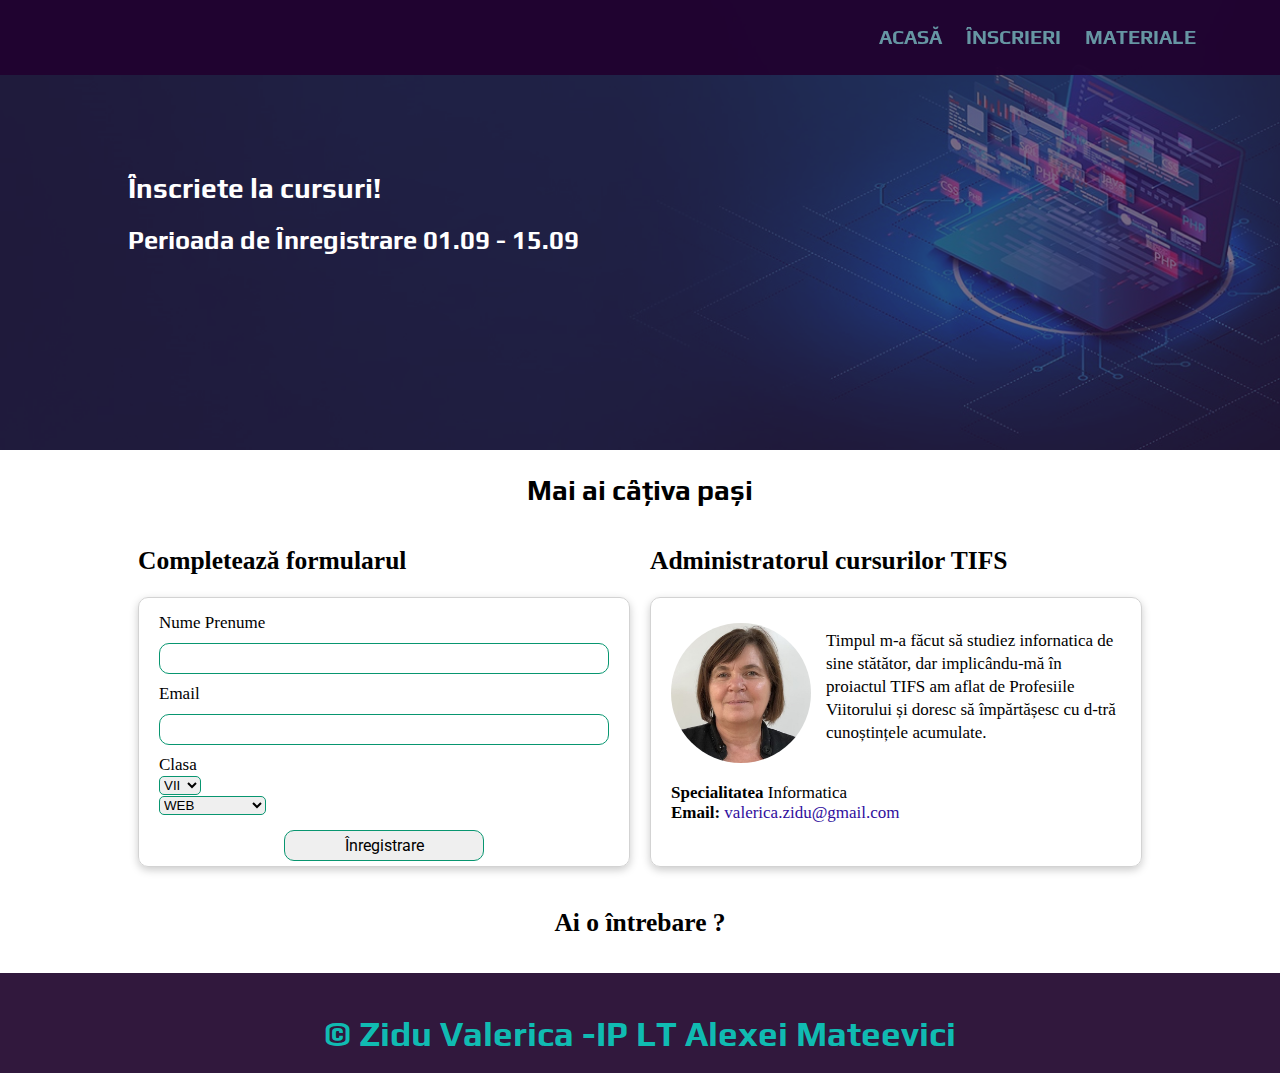
<file: pages/inscrieri.html>
<!DOCTYPE html>
<html>

<head>
    <meta charset="UTF-8">
    <meta name="viewport" content="width=device-width, initial-scale=1.0">
    <title>Dezvoltarea Web - LT Ștefan cel Mare</title>

    <link rel="stylesheet" href="../css/style.css">
    <link rel="icon" href="../images/icon.png">
</head>

<body>

    <header>
        <nav>
            <a href="../index.html">Acasă</a>
            <a href="inscrieri.html">Înscrieri</a>
            <a href="materiale.html">Materiale</a>
        </nav>
    </header>

    <main>

        <section id="inscrieri">
            <div class="tint">

            </div>
            <div class="section-info">
                <h1> Înscriete la cursuri!</h1>
                <h2> Perioada de Înregistrare 01.09 - 15.09 </h2>

            </div>
        </section>
        <section>
            <h1 class="centered"> Mai ai câțiva pași</h1>
            <div class="row">
                <div class="col-50">
                    <h2>Completează formularul</h2>
                    <form class="formular" method="POST" action=" https://sheetdb.io/api/v1/60srckvuop18a">
                        <label for="nume">Nume Prenume</label>
                        <input type="text" id="nume" name="nume">

                        <label for="email">Email</label>
                        <input type="email" id="email" name="email">

                        <label for="clasa">Clasa</label>
                        </br>
                        <select id="clasa" name="clasa">
                            <option>VII</option>
                            <option>VIII</option>
                            <option>IX</option>
                            <option>X</option>
                            <option>XI</option>
                            <option>XII</option>
                        </select>
                        </br>
                        <select name="curs">
                            <option>WEB</option>
                            <option>C/C++</option>
                            <option>AM</option>
                            <option>AI</option>
                            <option>IEC</option>
                            <option>VST</option>
                            <option>DG</option>
                            <option>Antreprenoriat</option>

                        </select>

                        <input id="submit" type="submit" value="Înregistrare">

                    </form>
                </div>
                <div class="col-50">
                    <h2> Administratorul cursurilor TIFS </h2>
                    <div class="profesor">
                        <div style ="overflow: auto; ">
                            <img src="../images/profesor.png">
                            <p>
                                Timpul m-a făcut să studiez infornatica de sine stătător,
                                dar implicându-mă în proiactul TIFS am aflat de Profesiile Viitorului
                                și doresc să împărtășesc cu d-tră cunoștințele acumulate.
                            </p>
                        </div>

                    </br>
                        <b>Specialitatea</b> <span>Informatica</span>
                        </br>
                        <b>Email:</b><a href="mailto:valerica.zidu@gmail.com"> valerica.zidu@gmail.com</a>
                    </div>
                </div>
            </div>

            <div>
                <h2 class="centered">Ai o întrebare ?</h2>

                <div class="fb-comments" data-order-by="reverse_time" data-numposts="5" data-width="100%"
                    data-href="https://tekwill.online/valerica-zidu-2022">
                </div>
            </div>

        </section>

    </main>

    <footer>
        <h3> © Zidu Valerica -IP LT Alexei Mateevici</h3>
    </footer>
    <script>
        (function (d, s, id) {
            var js, fjs = d.getElementsByTagName(s)[0];
            if (d.getElementById(id)) return;
            js = d.createElement(s); js.id = id;
            js.src = "//connect.facebook.net/en_US/sdk.js#xfbml=1&version=v2.4";
            fjs.parentNode.insertBefore(js, fjs);
        }(document, 'script', 'facebook-jssdk'));

        var form = document.getElementById('formular');
        form.addEventListener("submit", e => {
            e.preventDefault();
            fetch(form.action, {
                method: "POST",
                body: new FormData(document.getElementById("formular")),
            }).then(() => {
                alert("Multumesc !");
                form.reset();
            });
        });

    </script>
</body>

</html>
</file>
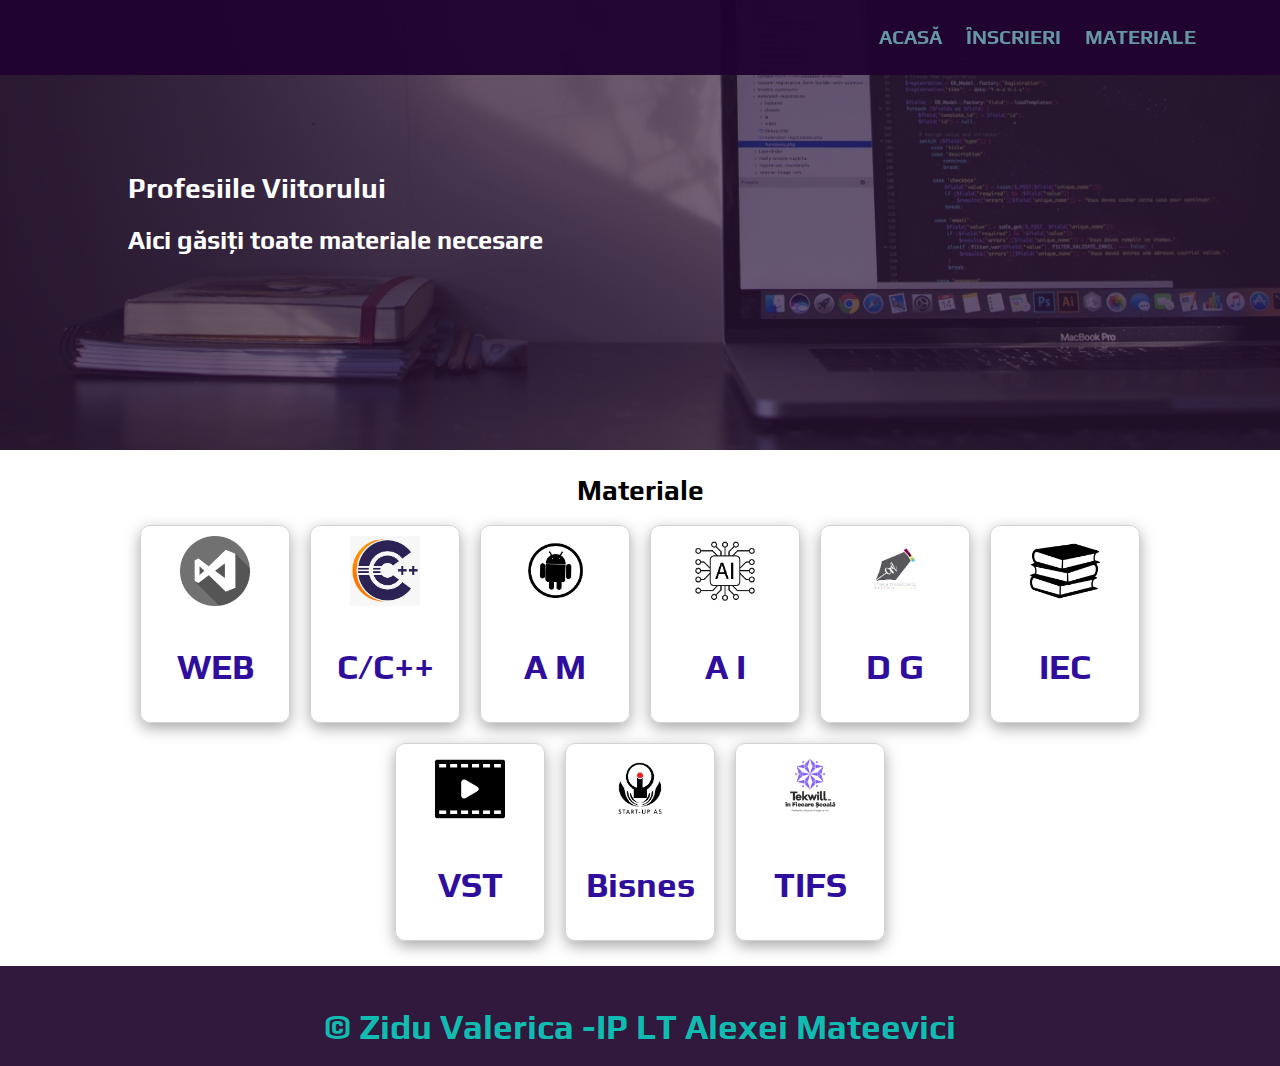
<file: pages/materiale.html>
<!DOCTYPE html>
<html>

<head>
    <meta charset="UTF-8">
    <meta name="viewport" content="width=device-width, initial-scale=1.0">
    <title>Dezvoltarea Web - LT Ștefan cel Mare</title>

    <link rel="stylesheet" href="../css/style.css">
    <link rel="icon" href="../images/icon.png">
</head>

<body>

    <header>
        <nav>
            <a href="../index.html">Acasă</a>
            <a href="inscrieri.html">Înscrieri</a>
            <a href="materiale.html">Materiale</a>
        </nav>
    </header>

    <main>

        <section id="materiale">
            <div class="tint"> </div>
        </div>
        <div class="section-info">
            <h1>  Profesiile Viitorului</h1>
            <h2> Aici găsiți toate materiale necesare </h2>

        </div>
        </section>
        <section>
            <h1 class="centered"> Materiale </h1>
            <div class="linkuri">

                <a class="link" target="_blank"
                    href="https://drive.google.com/drive/folders/1QyLoE61GdMMdANmFDpcFEWO9QRkUJxz_">
                    <img src="../images/vs code.png">
                    <h3>WEB</h3>
                </a>

                <a class="link" target="_blank"
                    href="https://drive.google.com/drive/folders/1JdOnOt3bk_YIojPRSYd4H9FfKVdDQtMM">
                    <img src="../images/c.png">
                    <h3> C/C++</h3> 
                </a>

                <a class="link" target="_blank"
                    href="https://drive.google.com/drive/folders/1YsdBc3PLJP_DeFqCdmXJWjwulrpNXvpu">
                    <img src="../images/android.png">
                    <h3>A M </h3>
                </a>
                <a class="link" target="_blank"
                    href="https://drive.google.com/drive/folders/1Y5zsLu-nTDB9BJ63qOyR80R3245rnQUX">
                    <img src="../images/ai.png">
                    <h3> A I </h3>
                </a>

                <a class="link" target="_blank" href="https://drive.google.com/drive/folders/1SZG8HBgKx9RibJGxgVRl3KDcUpN778pA">
                    <img src="../images/dg.png">
                    <h3> D G </h3>
                </a>

                <a class="link" target="_blank"
                    href="https://drive.google.com/drive/folders/1bLJ5jPr5lqfJ61-c1ZlZwQjNGpDdl-Xi">
                    <img src="../images/books.png">
                    <h3>IEC</h3>
                </a>

                <a class="link" target="_blank" href=" https://drive.google.com/drive/folders/1niEzApIX-dei6VU_0yLY73Dbt7TKRlhK">
                    <img src="../images/video 1.png">
                    <h3> VST</h3>
                </a>

                <a class="link" target="_blank"
                    href="https://drive.google.com/drive/folders/1P1_FCIHl2uDc9jdfJJ1TBhU3Lmnkquq4">
                    <img src="../images/start.png">
                    <h3>Bisnes</h3>
                </a>

                <a class="link" target="_blank"
                href="https://tekwill.online/ro/course-tifs/about-tifs">
                <img src="../images/tifs.jpg">
                <h3>TIFS</h3>
            </a>

            </div>


        </section>

        </div>

    </main>

    <footer>
        <h3> © Zidu Valerica -IP LT Alexei Mateevici</h3>
    </footer>

</body>

</html>
</file>
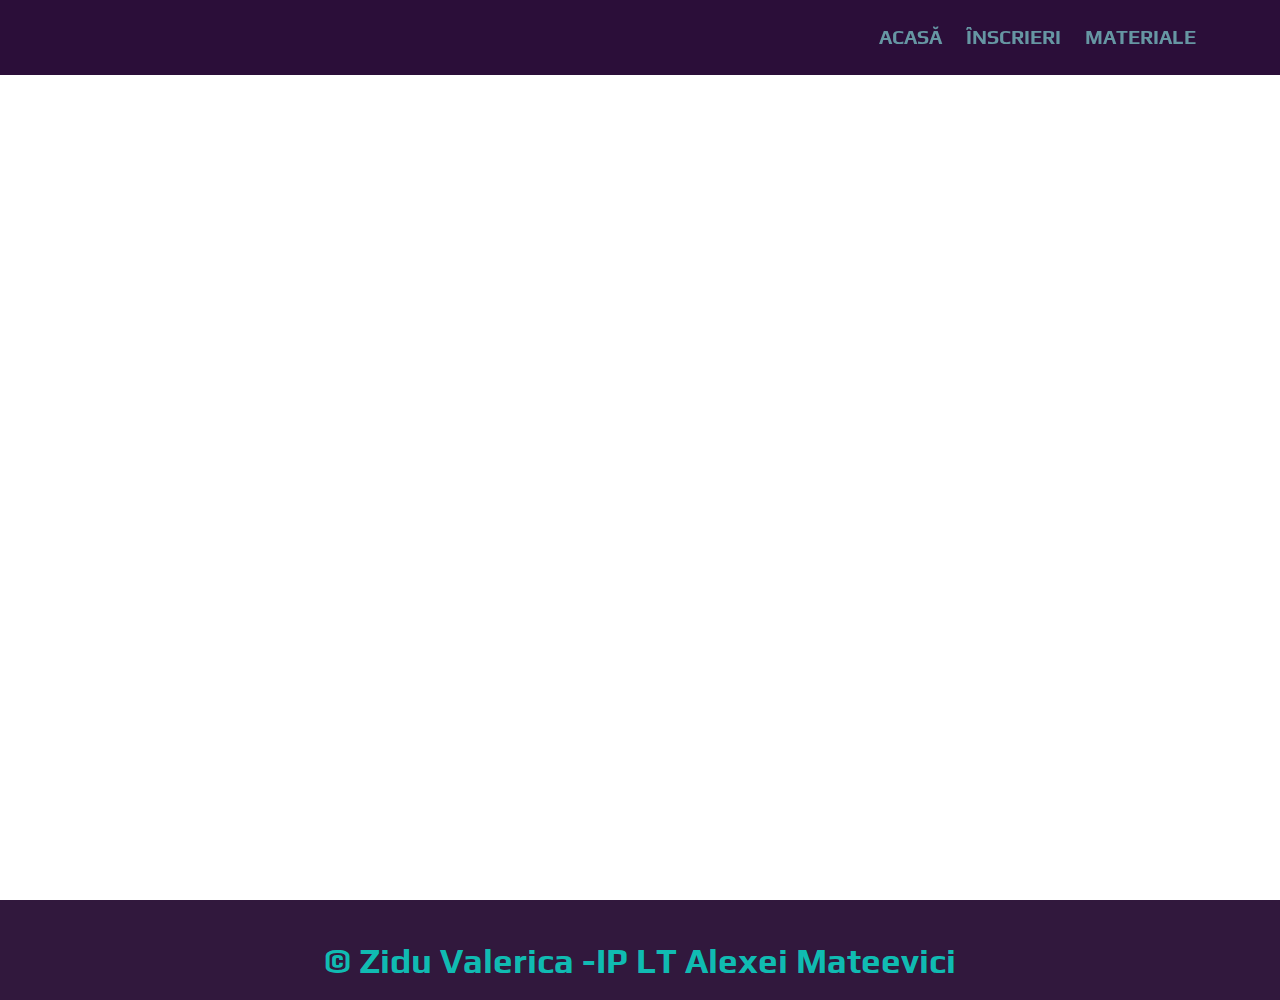
<file: pages/structura.html>
<!DOCTYPE html>
<html>

<head>
    <meta charset="UTF-8">
    <meta name="viewport" content="width=device-width, initial-scale=1.0">
    <title>Dezvoltarea Web - LT Ștefan cel Mare</title>

    <link rel="stylesheet" href="../css/style.css">
    <link rel="icon" href="../images/icon.png">
</head>

<body>

    <header>
        <nav>
            <a href="../index.html">Acasă</a>
            <a href="inscrieri.html">Înscrieri</a>
            <a href="materiale.html">Materiale</a>
        </nav>
    </header>

    <main>

        <section class="top-section">

        </section>

    </main>

    <footer>
        <h3> ©  Zidu Valerica -IP LT Alexei Mateevici</h3>
    </footer>

</body>
</html>
</file>
<file: css/style.css>
@import url('https://fonts.googleapis.com/css2?family=Play&family=Roboto:ital@1&display=swap');

* {
    box-sizing: border-box;
}

body {
    font-size: 17px;
    margin: 0px;
    font-family: Robooto;
}

header {
    background-color: #21022ff3;
    min-height: 75px;
    padding-right: 5%;

    position: fixed;
    width: 100%;
    top: 0px;
    z-index: 3;
}

main {
    min-height: 100vh;
}

section:not(:first-child) {
    padding: 5px 10%;
}

h1 {
    font-size: 35px;
    font-family: Play;
}

h1 {
    font-size: 28px;
    font-family: Play;
}

h3 {
    font-size: 35px;
    font-family: Play;
    
}

a {
    color: #2f0e9d;
    text-decoration: none;
}

p {
    line-height: 135%;
}

nav {
    float: right;
}

nav a {
    font-size: 20px;
    color: #6a9da9f3;
    text-decoration: none;
    text-transform: uppercase;
    margin-right: 20px;
    margin-top: 25px;
    display: inline-block;
    font-weight: bold;
    font-family: Play;
}

#index-video {
    height: 100%;
    width: 100%;
    object-fit: cover;

    position: relative;
    z-index: -1;

}

.section-info {
    position: absolute;
    top: 17%;
    left: 10%;
    font-family: Play;
    color: white;
    /* font-size: 21px; */
}

.top-section {
    height: 65vh !important;
    min-height: 520px !important;
}

section:first-child {
    height: 50vh;
    min-height: 220px;
}

.top-logo {
    height: 70px;
    border-radius: 50%;
}

.centered {
    text-align: center;
}

.row {
    overflow: auto;
}

.col-33 {

    width: 33.33%;
    float: left;
}

.col-50 {
    width: 50%;
    float: left;
}

[class^="col-"] {
    padding: 0px 10px;
}

.card {
    border: 1px solid lightgray;
    border-radius: 8px;
    box-shadow: #0000003d 0px 3px 8px;
    height: 410px;
    overflow-y: auto;
    margin: 10px 15px;
    padding: 5px 15px;

}

.card img {
    height: 90px;
    display: block;
    margin: 15px auto;
}

.test {
    min-height: 450px;
    max-width: 100%;
}

.formular,
.profesor {
    border: 1px solid lightgray;
    border-radius: 10px;
    padding: 15px 20px 10px 20px;
    box-shadow: #00000035 0px 3px 8px;
    margin-bottom: 20px;
    max-width: 500px;
    height: 270px;
    overflow-y: auto;
}

.formular input {
    width: 100%;
    margin-top: 10px;
    margin-bottom: 10px;
    font-size: 16px;
    font-family: Roboto;
    padding: 5px 10px;
    border-radius: 10px;
    border: 1px solid #089670;

}

.formular select {
    border-radius: 5px;
    border: 1px solid #089670
}

.tint {
    background-color: #31183da1;
    height: 100%;
}

.profesor img {
    width: 140px;
    height: 140px;
    object-fit: cover;
    border-radius: 50%;
    float: left;
    margin-right: 15px;
    margin-top: 10px;
}

.fb-comments {
    max-height: 450px;
    overflow-y: auto;
    margin-top: 30px;
}

.link {
    border: 1px solid lightgray;
    display: block;
    width: 230px;
    text-align: center;
    border-radius: 10px;
    padding-top: 15px;
    box-shadow: rgba(0, 0, 0, 0.35) 0px 5px 15px;

}

.link img {
    height: 100px;
}

.linkuri {
    display: flex;
    gap: 20px;
    justify-content: center;
    flex-wrap: wrap;
    margin-bottom: 20px;

}

#materiale {
    background: url("../images/materiale.jpeg");
    background-size: cover;
    background-position: 0% 95%;
}

#submit {
    width: 200px;
    display: block;
    margin: 15px auto 10px auto;

}

#inscrieri {
    background: url("../images/inscrieri.jpg");
    background-size: cover;
}

footer {
    min-height: 100px;
    background-color: #31183d;
    color: #0ec6baf5;
    text-align: center;
    padding-top: 5px;
}


@media (max-width:1100px) {
    section:not(:first-child) {
        padding: 5px 4%;
    }

    .profesor img {
        width: 110px;
        height: 110px;
    }
}

@media (max-width:820px) {
    body {
        font-size: 16px;
    }

    h1 {
        font-size: 31px;
    }

    h3 {
        font-size: 19px;
    }

    nav a {
        font-size: 18px;
        margin-top: 20px;
    }

    header {
        min-height: 60px;
        padding-right: 5px;
    }

    .selection-info {
        top: 12%;
        left: 6%;
    }

    section:not(:first-child) {
        padding: 5px 8px;
    }

    section:first-child {
        height: 40vh;
    }

    [class^="col-"] {
        width: 100%;
    }

    .formular,
    .profesor {
        max-width: 100%;
        height: auto;
    }

    .card {
        height: auto;
    }

    #inscrieri {
        background-position: 70% 0%;
    }
}

.link {
    width: 150px;
    padding: 10px 10px 0px;

}

.link img {
    height: 70px;
}
</file>
